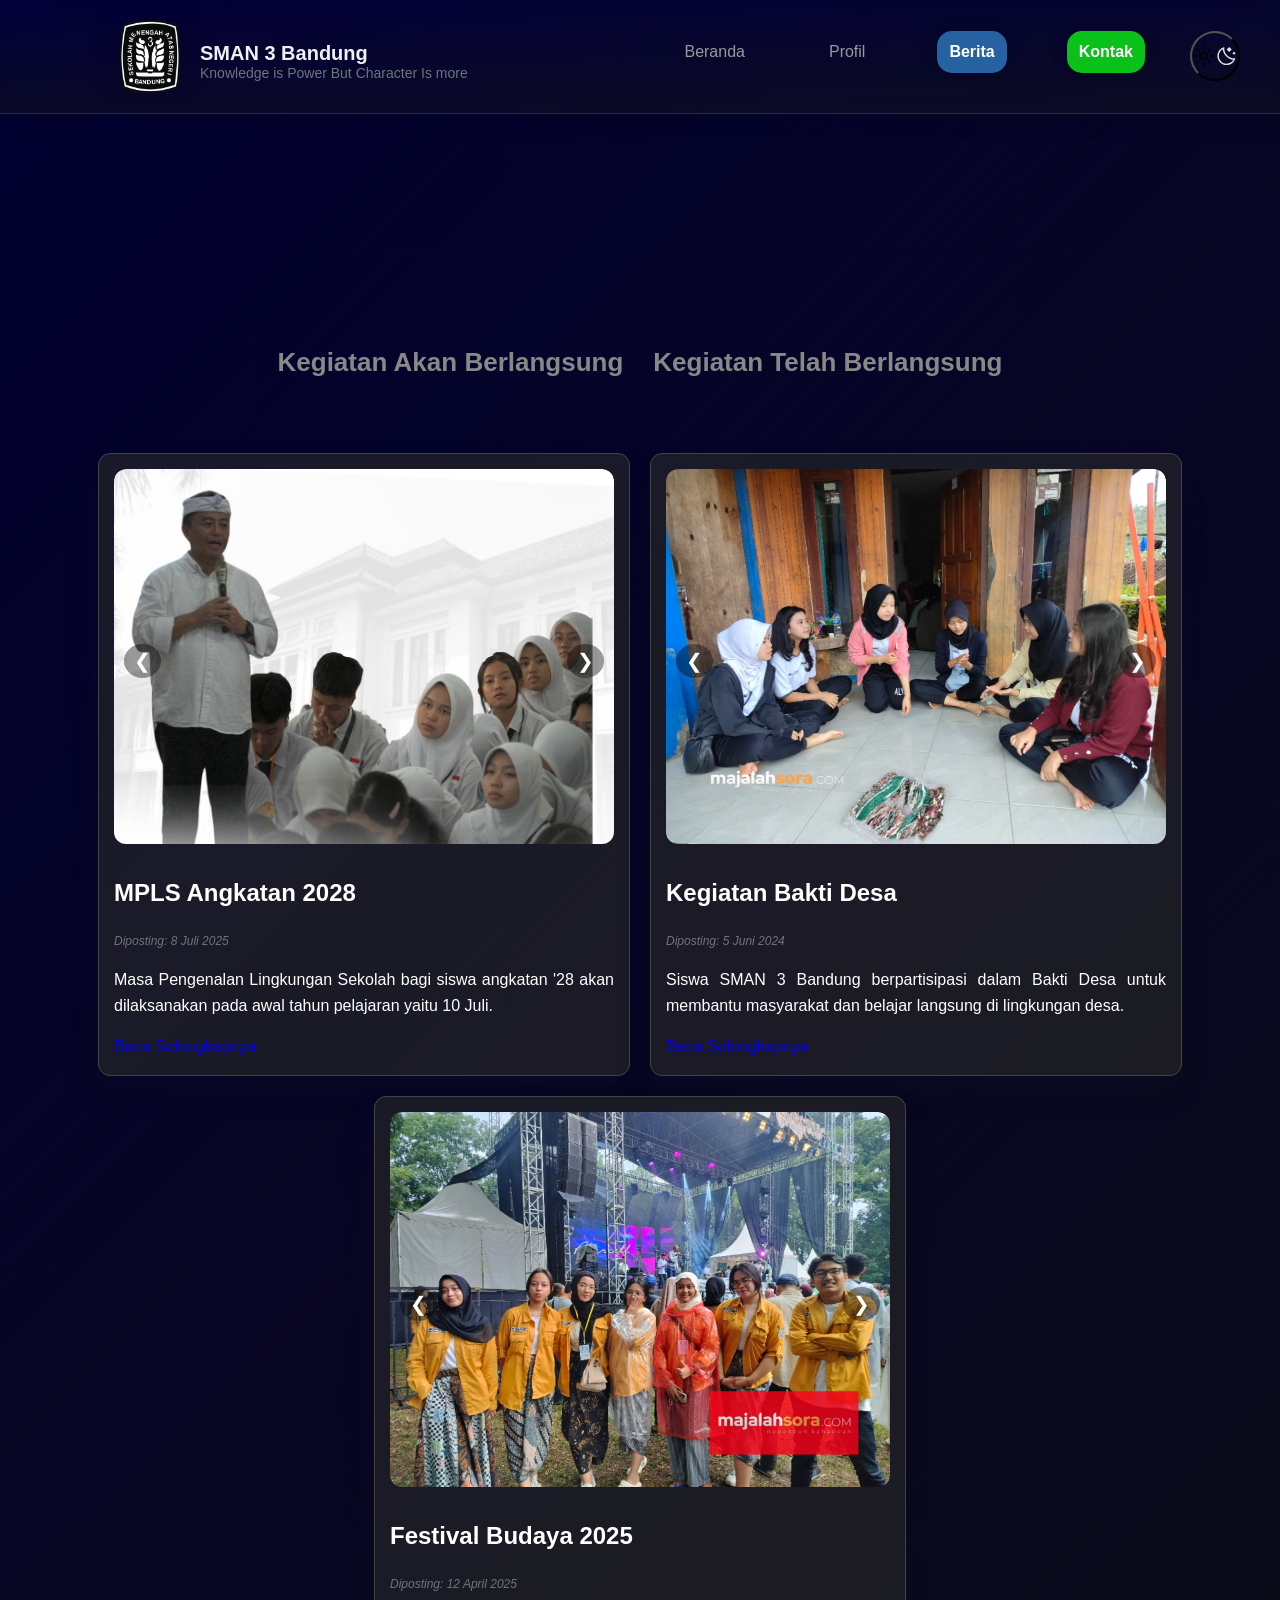
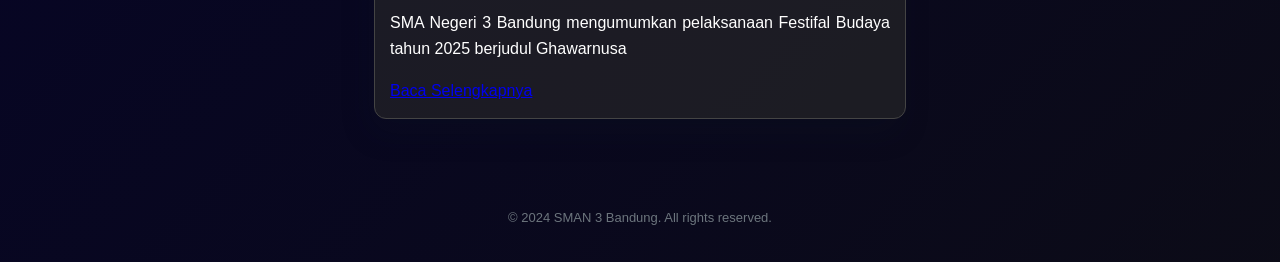
<file: berita.html>
<!DOCTYPE html>
<html lang="en">
<head>
    <meta charset="UTF-8">
    <meta name="viewport" content="width=device-width, initial-scale=1.0">
    <title>SMAN 3 Bandung - Berita</title>
    <link rel="stylesheet" href="style.css">
    <link rel="stylesheet" href="dark.css" id="theme-style">
    <link rel="icon" type="image/x-icon" href="pics/logo sman3.png">
</head>
<body>
    <!--Header-->
    <header class="header">
        <div class="brand">
       <a href="index.html"><img class="logo" src="pics/logo sman3.png" alt="logo sman3"></a>
        <div>
            <h1>SMAN 3 Bandung</h1>
       
        <p>Knowledge is Power But Character Is more</p>
        </div>
    </div>
  
    <!--Nav bar-->
    <nav>
        <ul>
            <li><a href="index.html">Beranda</a>
            </li>
            <li>
                <a href="#">Profil</a>
                <ul>
                    <li><a href="sejarah.html">Sejarah</a></li>
                    <li><a href="Visi-misi.html">Visi & Misi</a></li>
                    <li><a href="guru.html">Guru & Staff</a></li>
                    <li><a href="hymne-mars.html">Hymne & Mars</a></li>
                </ul>
            </li>
            <li>
            <a href="berita.html" class="aktip">Berita</a>
            </li>
            <li><a href="kontak.html" class="kontak">Kontak</a></li>
            <button onclick="toggleTheme()" class="tombol-mode">
                <svg xmlns="http://www.w3.org/2000/svg" height="24px" viewBox="0 -960 960 960" width="24px" fill="#000000"><path d="M480-360q50 0 85-35t35-85q0-50-35-85t-85-35q-50 0-85 35t-35 85q0 50 35 85t85 35Zm0 60q-74.92 0-127.46-52.54Q300-405.08 300-480q0-74.92 52.54-127.46Q405.08-660 480-660q74.92 0 127.46 52.54Q660-554.92 660-480q0 74.92-52.54 127.46Q554.92-300 480-300ZM200-450H50v-60h150v60Zm710 0H760v-60h150v60ZM450-760v-150h60v150h-60Zm0 710v-150h60v150h-60ZM262.92-656.92l-93.69-90.46 42.39-44.39 90.23 92.69-38.93 42.16Zm485.46 488.69-90.84-93.31 39.54-41.54 93.69 90.46-42.39 44.39Zm-91.46-528.85 90.46-93.69 44.39 42.39-92.69 90.23-42.16-38.93ZM168.23-211.62l93.31-90.84 40.77 39.54-90.08 94.07-44-42.77ZM480-480Z"/></svg>
                <svg xmlns="http://www.w3.org/2000/svg" height="24px" viewBox="0 -960 960 960" width="24px" fill="#e3e3e3"><path d="M594.23-648.08 488.46-753.85l105.77-105.76L700-753.85 594.23-648.08Zm200 120-65.77-65.77 65.77-65.76L860-593.85l-65.77 65.77ZM483-100q-79.77 0-149.61-30.27-69.85-30.27-121.85-82.27t-82.27-121.85Q99-404.23 99-484q0-131.38 80.12-234.04 80.11-102.65 207.19-134.65-11.08 96.31 19.84 186.77 30.93 90.46 99.62 159.15 68.69 68.69 159.15 99.62 90.46 30.92 186.77 19.84-31.38 127.08-134.35 207.19Q614.38-100 483-100Zm0-60q88 0 163-44t118-121q-86-8-163-43.69t-138-96.69q-61-61-97-137.81T323-766q-77 43-120.5 118.5T159-484q0 135 94.5 229.5T483-160Zm-20-305.38Z"/></svg>
            </button>
        </ul>
    </nav>
    </header>
    
    <main class="container" id="berita">
    <div class="judul-container">
        <h2 class="judul aktip2" id="judul-berlangsung">Kegiatan Akan Berlangsung</h2>
        <h2 class="judul" id="judul-telah">Kegiatan Telah Berlangsung</h2>
    </div>

    <!--Akan Berlangsung -->
    <div class="berita-section aktif" id="berita-akan">
    <div class="berita-baris">
        <div class="berita-box">
        <div class="slider">
            <div class="slides">
            <img src="pics/mpls.jpg" alt="MPLS 1">
            <img src="pics/mpls2.jpg" alt="MPLS 2">
            </div>
            <button class="prev">&#10094;</button>
            <button class="next">&#10095;</button>
        </div>
        <h2>MPLS Angkatan 2028</h2>
        <p class="diposting">Diposting: 8 Juli 2025</p>
        <p>Masa Pengenalan Lingkungan Sekolah bagi siswa angkatan '28 akan dilaksanakan pada awal tahun pelajaran yaitu 10 Juli.</p>
        <a href="https://www.instagram.com/p/DMF3Lz1huMz/?utm_source=ig_web_copy_link">Baca Selengkapnya</a>
        </div>
        
        <div class="berita-box">
            <div class="slider">
            <div class="slides">
            <img src="pics/Bakdes1.jpg" alt="Bakdes 1">
            <img src="pics/bakdes2.jpg" alt="Bakdes 2">
            <img src="pics/bakdes3.jpg" alt="Bakdes 3">
            </div>
            <button class="prev">&#10094;</button>
            <button class="next">&#10095;</button>
            </div>
            <h2>Kegiatan Bakti Desa</h2>
            <p class="diposting">Diposting: 5 Juni 2024</p>
            <p>Siswa SMAN 3 Bandung berpartisipasi dalam Bakti Desa untuk membantu masyarakat dan belajar langsung di lingkungan desa.</p>
            <a href="https://majalahsora.com/bakdes-sman-3-kota-bandung-berbagi-ratusan-siswa-rasakan-kehidupan-desa-sukaluyu-pangalengan/img-20240213-wa0026/">Baca Selengkapnya</a>
        </div>
        <div class="berita-box">
            <div class="slider">
                <div class="slides">
                    <img src="pics/madja1.jpg" alt="Fesbud 25 1">
                    <img src="pics/madja2.jpg" alt="Fesbud 25 2">
                </div>
                <button class="prev">&#10094;</button>
                <button class="next">&#10095;</button>
            </div>
            <h2>Festival Budaya 2025</h2>
            <p class="diposting">Diposting: 12 April 2025</p>
            <p>SMA Negeri 3 Bandung mengumumkan pelaksanaan Festifal Budaya tahun 2025 berjudul Ghawarnusa</p>
            <a href="https://www.instagram.com/festivalbudaya25/">Baca Selengkapnya</a>
        </div>
        </div>
    </div>

  <!-- Bagian Telah Berlangsung -->
  <div class="berita-section" id="berita-telah">
    <div class="berita-baris">
      <div class="berita-box">
        <div class="slider">
                <div class="slides">
                    <img src="pics/17an.jpg" alt="Fesbud 25 1">
                    <img src="pics/17an 2.png" alt="Fesbud 25 2">
                </div>
                <button class="prev">&#10094;</button>
                <button class="next">&#10095;</button>
            </div>
        <h2>Lomba 17-an HUT RI ke-79</h2>
        <p class="diposting">Diposting: 18 Agustus 2023</p>
        <p>SMAN 3 Bandung melaksanakan upacara memperingati Hari Kemerdekaan Republik Indonesia ke-79.</p>
        <a href="https://www.instagram.com/p/DNnyTqop_62/?utm_source=ig_web_copy_link&igsh=MzRlODBiNWFlZA==">Baca Selengkapnya</a>
      </div>
      <div class="berita-box">
        <div class="slider">
                <div class="slides">
                    <img src="pics/batik1.png" alt="Fesbud 25 1">
                    <img src="pics/batik2.png" alt="Fesbud 25 2">
                </div>
                <button class="prev">&#10094;</button>
                <button class="next">&#10095;</button>
            </div>
        <h2>Hari Batik Nasional 2025</h2>
        <p class="diposting">Diposting: 3 Oktober 2025</p>
        <p>SMAN 3 Bandung memperingati Hari Batik Nasional dengan mengenakan batik dan mengadakan berbagai kegiatan budaya di sekolah.</p>
        <a href="https://www.instagram.com/p/DPWJ9dpklGB/?utm_source=ig_web_copy_link&igsh=MzRlODBiNWFlZA==">Baca Selengkapnya</a>
      </div>
      <div class="berita-box">
        <div class="slider">
                <div class="slides">
                    <img src="pics/turbud1.jpg" alt="Fesbud 25 1">
                    <img src="pics/turbud2.jpeg" alt="Fesbud 25 2">
                </div>
                <button class="prev">&#10094;</button>
                <button class="next">&#10095;</button>
            </div>
        <h2>Tur Budaya 2024</h2>
        <p class="diposting">Diposting: 20 April 2024</p>
        <p>SMAN 3 mengadakan tur budaya menuju Bali untuk mengenal budaya lain sekaligus sebagai pelepasan dari tugas yang berat di SMAN 3 Bandung.</p>
        <a href="https://jabar.tribunnews.com/2024/05/14/dikelola-siswa-sman-3-bandung-gelar-tur-budaya-ke-bali-sewa-pengawalan-polisi-dan-naik-pesawat">Baca Selengkapnya</a>
      </div>
    </div>
  </div>
</main>
<footer>
        <p>&copy; 2024 SMAN 3 Bandung. All rights reserved.</p>
    </footer>
<script src="sekrip.js"></script> <!--JS DIBANTU GPT, SISANYA SENDIRI-->
</body>
</html>
</file>
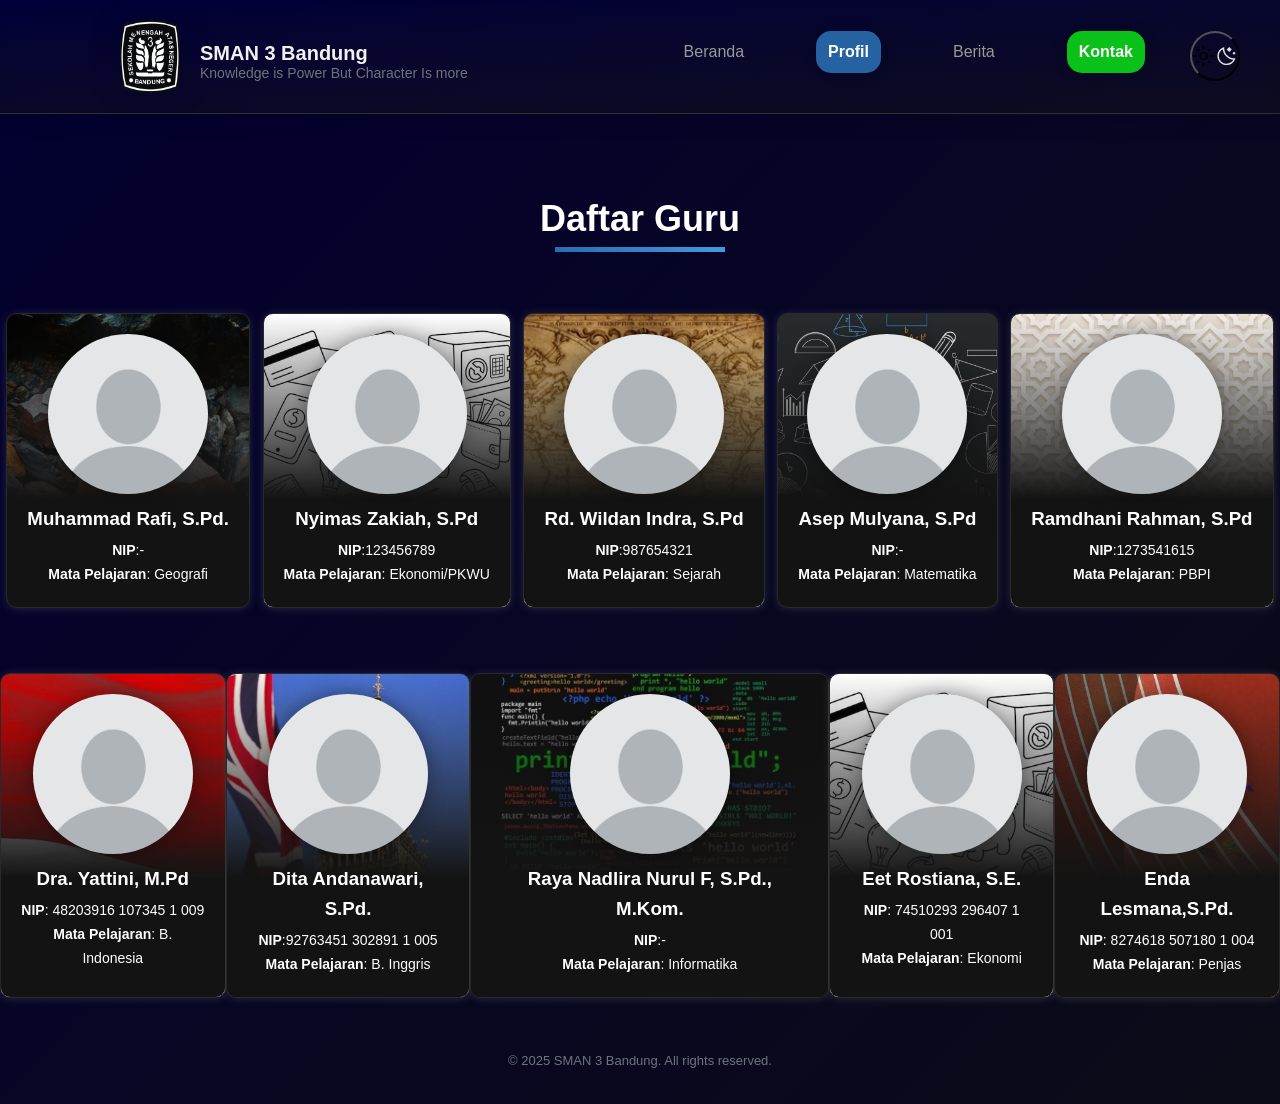
<file: guru.html>
<!DOCTYPE html>
<html lang="id-ID">
<head>
    <meta charset="UTF-8">
    <meta name="viewport" content="width=device-width, initial-scale=1.0">
    <title>SMAN 3 Bandung - Guru</title>
    <link rel="stylesheet" href="style.css">
    <link rel="stylesheet" href="dark.css" id="theme-style">
    <link rel="icon" type="image/x-icon" href="pics/logo sman3.png">
    <script src="sekrip.js" defer></script>
</head>
<body>
    <header class="header">
        <div class="brand">
       <a href="index.html"><img class="logo" src="pics/logo sman3.png" alt="logo sman3"></a>
        <div>
            <h1>SMAN 3 Bandung</h1>
       
        <p>Knowledge is Power But Character Is more</p>
        </div>
    </div>
  
    <!--Nav bar-->
    <nav>
        <ul>
            <li><a href="index.html">Beranda</a>
            </li>
            <li>
                <a href="#" class="aktip">Profil</a>
                <ul>
                    <li><a href="sejarah.html">Sejarah</a></li>
                    <li><a href="Visi-misi.html">Visi & Misi</a></li>
                    <li><a href="guru.html" class="aktip">Guru & Staff</a></li>
                    <li><a href="hymne-mars.html">Hymne & Mars</a></li>
                </ul>
            </li>
            <li>
            <a href="berita.html">Berita</a>
            </li>
            <li><a href="kontak.html" class="kontak">Kontak</a></li>
            <button onclick="toggleTheme()" class="tombol-mode">
                <svg xmlns="http://www.w3.org/2000/svg" height="24px" viewBox="0 -960 960 960" width="24px" fill="#000000"><path d="M480-360q50 0 85-35t35-85q0-50-35-85t-85-35q-50 0-85 35t-35 85q0 50 35 85t85 35Zm0 60q-74.92 0-127.46-52.54Q300-405.08 300-480q0-74.92 52.54-127.46Q405.08-660 480-660q74.92 0 127.46 52.54Q660-554.92 660-480q0 74.92-52.54 127.46Q554.92-300 480-300ZM200-450H50v-60h150v60Zm710 0H760v-60h150v60ZM450-760v-150h60v150h-60Zm0 710v-150h60v150h-60ZM262.92-656.92l-93.69-90.46 42.39-44.39 90.23 92.69-38.93 42.16Zm485.46 488.69-90.84-93.31 39.54-41.54 93.69 90.46-42.39 44.39Zm-91.46-528.85 90.46-93.69 44.39 42.39-92.69 90.23-42.16-38.93ZM168.23-211.62l93.31-90.84 40.77 39.54-90.08 94.07-44-42.77ZM480-480Z"/></svg>
                <svg xmlns="http://www.w3.org/2000/svg" height="24px" viewBox="0 -960 960 960" width="24px" fill="#e3e3e3"><path d="M594.23-648.08 488.46-753.85l105.77-105.76L700-753.85 594.23-648.08Zm200 120-65.77-65.77 65.77-65.76L860-593.85l-65.77 65.77ZM483-100q-79.77 0-149.61-30.27-69.85-30.27-121.85-82.27t-82.27-121.85Q99-404.23 99-484q0-131.38 80.12-234.04 80.11-102.65 207.19-134.65-11.08 96.31 19.84 186.77 30.93 90.46 99.62 159.15 68.69 68.69 159.15 99.62 90.46 30.92 186.77 19.84-31.38 127.08-134.35 207.19Q614.38-100 483-100Zm0-60q88 0 163-44t118-121q-86-8-163-43.69t-138-96.69q-61-61-97-137.81T323-766q-77 43-120.5 118.5T159-484q0 135 94.5 229.5T483-160Zm-20-305.38Z"/></svg>
            </button>
        </ul>
    </nav>
    </header>
    
    <main>
    <!--Section berita-->
     <h2 class="title-daftar">Daftar Guru</h2>
   <br>
    <section class="guru"> 
            <article class="artikel2 geo">
                <a href="https://www.instagram.com/rafimzk?utm_source=ig_web_button_share_sheet&igsh=ZDNlZDc0MzIxNw=="><img class="foto-guru" src="pics/pp default.jpg" alt="foto-guru"></a>
                <h3>Muhammad Rafi, S.Pd.</h3>
                <p><span>NIP</span>:-</p>
                <p><span>Mata Pelajaran</span>: Geografi</p>
            </article>
            <article class="artikel2 eko">
                <a href="#"><img class="foto-guru" src="pics/pp default.jpg" alt="foto-guru"></a>
                <h3>Nyimas Zakiah, S.Pd</h3>
                <p><span>NIP</span>:123456789</p>
                <p><span>Mata Pelajaran</span>: Ekonomi/PKWU </p>
            </article>
            <article class="artikel2 sejarah">
                <a href="#"><img class="foto-guru" src="pics/pp default.jpg" alt="foto-guru"></a>
                <h3>Rd. Wildan Indra, S.Pd</h3>
                <p><span>NIP</span>:987654321</p>
                <p><span>Mata Pelajaran</span>: Sejarah</p>
            </article>
            <article class="artikel2 matematika" >
                <a href="#"><img class="foto-guru" src="pics/pp default.jpg" alt="foto-guru"></a>
                <h3> Asep Mulyana, S.Pd</h3>
                <p><span>NIP</span>:-</p>
                <p><span>Mata Pelajaran</span>: Matematika</p>
            </article>
            <article class="artikel2 ag">
                <a href="#"><img class="foto-guru" src="pics/pp default.jpg" alt="foto-guru"></a>
                <h3>Ramdhani Rahman, S.Pd</h3>
                <p><span>NIP</span>:1273541615</p>
                <p><span>Mata Pelajaran</span>: PBPI</p>
            </article>

    </section>
    <br>
    <section class="guru">
        <article class="artikel2 indo">
            <a href="#"><img src="pics/pp default.jpg" alt="foto-guru"></a>
            <h3>Dra. Yattini, M.Pd</h3>
            <p><span>NIP</span>: 48203916 107345 1 009</p>
            <p><span>Mata Pelajaran</span>: B. Indonesia</p>
        </article>
        <article class="artikel2 IG">
            <a href="#"><img class="foto-guru" src="pics/pp default.jpg" alt="foto-guru"></a>
            <h3>Dita Andanawari, S.Pd.</h3>
            <p><span>NIP</span>:92763451 302891 1 005</p>
            <p><span>Mata Pelajaran</span>: B. Inggris</p>
        </article>
        <article class="artikel2 IF">
            <a href="#"><img class="foto-guru" src="pics/pp default.jpg" alt="foto-guru"></a>
            <h3>Raya Nadlira Nurul F, S.Pd., M.Kom.</h3>
            <p><span>NIP</span>:-</p>
            <p><span>Mata Pelajaran</span>: Informatika</p>
        </article>
        <article class="artikel2 eko">
            <a href="#"><img class="foto-guru" src="pics/pp default.jpg" alt="foto-guru"></a>
            <h3>Eet Rostiana, S.E.</h3>
            <p><span>NIP</span>: 74510293 296407 1 001</p>
            <p><span>Mata Pelajaran</span>: Ekonomi</p>
        </article>
        <article class="artikel2 pj">
            <a href="#"><img class="foto-guru" src="pics/pp default.jpg" alt="foto-guru"></a>
            <h3>Enda Lesmana,S.Pd.</h3>
            <p><span>NIP</span>: 8274618 507180 1 004</p>
            <p><span>Mata Pelajaran</span>: Penjas</p>
        </article>
    </section>
    </div>
    </main>
    <footer>
    <p>&copy; 2025 SMAN 3 Bandung. All rights reserved.</p>
</footer>
</body>
</html>
</file>
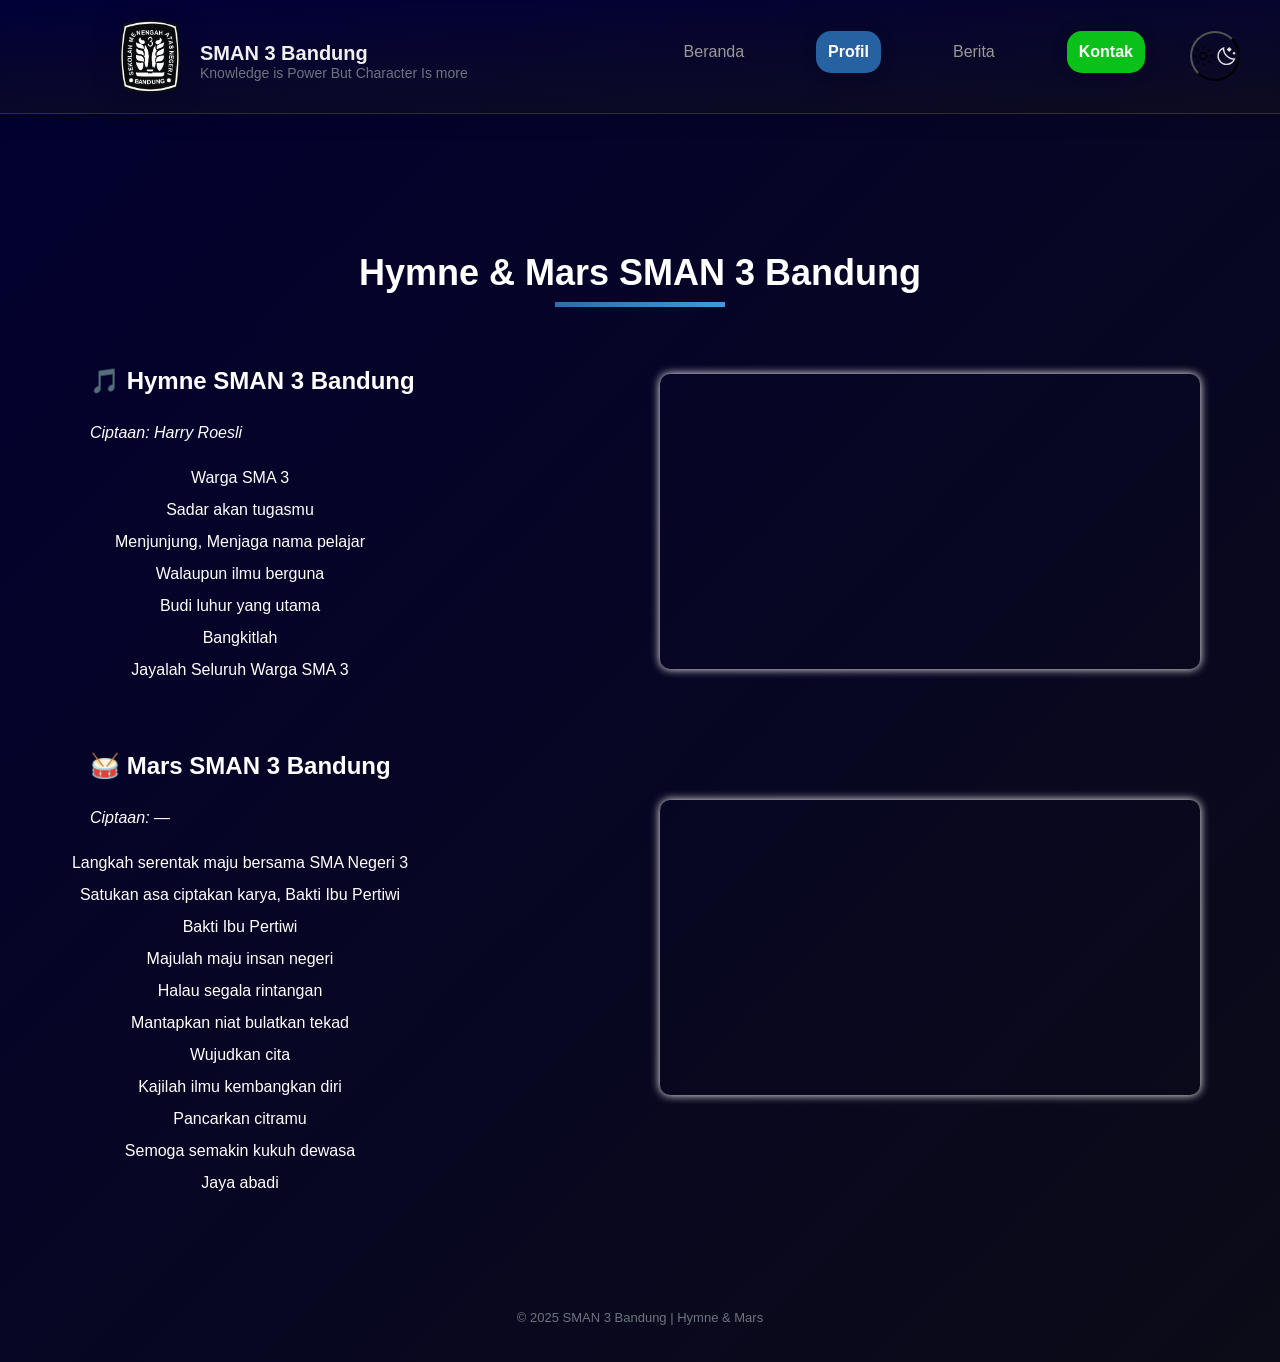
<file: hymne-mars.html>
<!DOCTYPE html>
<html lang="id">
<head>
  <meta charset="UTF-8">
  <meta name="viewport" content="width=device-width, initial-scale=1.0">
  <title>SMAN 3 Bandung - Hymne & Mars</title>
  <link rel="stylesheet" href="style.css">
  <link rel="stylesheet" href="dark.css" id="theme-style">
  <link rel="icon" type="image/x-icon" href="pics/logo sman3.png">
  <script src="sekrip.js" defer></script>
</head>
<body>
  <!-- Header -->
  <header class="header">
    <div class="brand">
      <a href="index.html"><img class="logo" src="pics/logo sman3.png" alt="logo sman3"></a>
      <div>
        <h1>SMAN 3 Bandung</h1>
        <p>Knowledge is Power But Character Is more</p>
      </div>
    </div>

    <!-- Navbar -->
    <nav>
      <ul>
        <li><a href="index.html">Beranda</a></li>
        <li>
          <a href="#" class="aktip">Profil</a>
          <ul>
            <li><a href="sejarah.html">Sejarah</a></li>
            <li><a href="Visi-misi.html">Visi & Misi</a></li>
            <li><a href="guru.html">Guru & Staff</a></li>
            <li><a href="hymne-mars.html" class="aktip">Hymne & Mars</a></li>
          </ul>
        </li>
        <li><a href="berita.html">Berita</a></li>

        <li><a href="kontak.html" class="kontak">Kontak</a></li>
            <button onclick="toggleTheme()" class="tombol-mode">
                <svg xmlns="http://www.w3.org/2000/svg" height="24px" viewBox="0 -960 960 960" width="24px" fill="#000000"><path d="M480-360q50 0 85-35t35-85q0-50-35-85t-85-35q-50 0-85 35t-35 85q0 50 35 85t85 35Zm0 60q-74.92 0-127.46-52.54Q300-405.08 300-480q0-74.92 52.54-127.46Q405.08-660 480-660q74.92 0 127.46 52.54Q660-554.92 660-480q0 74.92-52.54 127.46Q554.92-300 480-300ZM200-450H50v-60h150v60Zm710 0H760v-60h150v60ZM450-760v-150h60v150h-60Zm0 710v-150h60v150h-60ZM262.92-656.92l-93.69-90.46 42.39-44.39 90.23 92.69-38.93 42.16Zm485.46 488.69-90.84-93.31 39.54-41.54 93.69 90.46-42.39 44.39Zm-91.46-528.85 90.46-93.69 44.39 42.39-92.69 90.23-42.16-38.93ZM168.23-211.62l93.31-90.84 40.77 39.54-90.08 94.07-44-42.77ZM480-480Z"/></svg>
                <svg xmlns="http://www.w3.org/2000/svg" height="24px" viewBox="0 -960 960 960" width="24px" fill="#e3e3e3"><path d="M594.23-648.08 488.46-753.85l105.77-105.76L700-753.85 594.23-648.08Zm200 120-65.77-65.77 65.77-65.76L860-593.85l-65.77 65.77ZM483-100q-79.77 0-149.61-30.27-69.85-30.27-121.85-82.27t-82.27-121.85Q99-404.23 99-484q0-131.38 80.12-234.04 80.11-102.65 207.19-134.65-11.08 96.31 19.84 186.77 30.93 90.46 99.62 159.15 68.69 68.69 159.15 99.62 90.46 30.92 186.77 19.84-31.38 127.08-134.35 207.19Q614.38-100 483-100Zm0-60q88 0 163-44t118-121q-86-8-163-43.69t-138-96.69q-61-61-97-137.81T323-766q-77 43-120.5 118.5T159-484q0 135 94.5 229.5T483-160Zm-20-305.38Z"/></svg>
            </button>
        </ul>
    </nav>
  </header>

  <!-- Main Content -->
  <main class="container" id="hymne-mars">
    <h1 class="title-daftar">Hymne & Mars SMAN 3 Bandung</h1>
    
    <section class="lagu">
      <h2>🎵 Hymne SMAN 3 Bandung</h2>
      <p><em>Ciptaan: Harry Roesli</em></p>
      <div class="lirik">
        <p>
          Warga SMA 3<br>
          Sadar akan tugasmu<br>
          Menjunjung, Menjaga nama pelajar<br>
          Walaupun ilmu berguna<br>
          Budi luhur yang utama<br>
          Bangkitlah<br>
          Jayalah Seluruh Warga SMA 3<br>
        </p>
      </div>
      <iframe width="540" height="295" src="https://www.youtube.com/embed/bFMwBaqg7Uc?si=0vYwtF4btPW3AK45" title="YouTube video player" frameborder="0" allow="accelerometer; autoplay; clipboard-write; encrypted-media; gyroscope; picture-in-picture; web-share" referrerpolicy="strict-origin-when-cross-origin" allowfullscreen class="hymne-media"></iframe>
    </section>
    <br>
    <section>
      <h2>🥁 Mars SMAN 3 Bandung</h2>
      <p><em>Ciptaan: —</em></p>
      <div class="lirik">
        <p>
          Langkah serentak maju bersama SMA Negeri 3<br>
          Satukan asa ciptakan karya, Bakti Ibu Pertiwi<br>
          Bakti Ibu Pertiwi<br>
          Majulah maju insan negeri<br>
          Halau segala rintangan<br>
          Mantapkan niat bulatkan tekad<br>
          Wujudkan cita<br>
          Kajilah ilmu kembangkan diri<br>
          Pancarkan citramu<br>
          Semoga semakin kukuh dewasa<br>
          Jaya abadi<br>
        </p>
      </div>
      <iframe width="540" height="295" src="https://www.youtube.com/embed/9EQkMvZtyEY?si=j8zcHll7kbJl3rPa" title="YouTube video player" frameborder="0" allow="accelerometer; autoplay; clipboard-write; encrypted-media; gyroscope; picture-in-picture; web-share" referrerpolicy="strict-origin-when-cross-origin" allowfullscreen class="mars-media"></iframe>
    </section>
  </main>

  <footer>
    <p>&copy; 2025 SMAN 3 Bandung | Hymne & Mars</p>
  </footer>
</body>
</html>
</file>
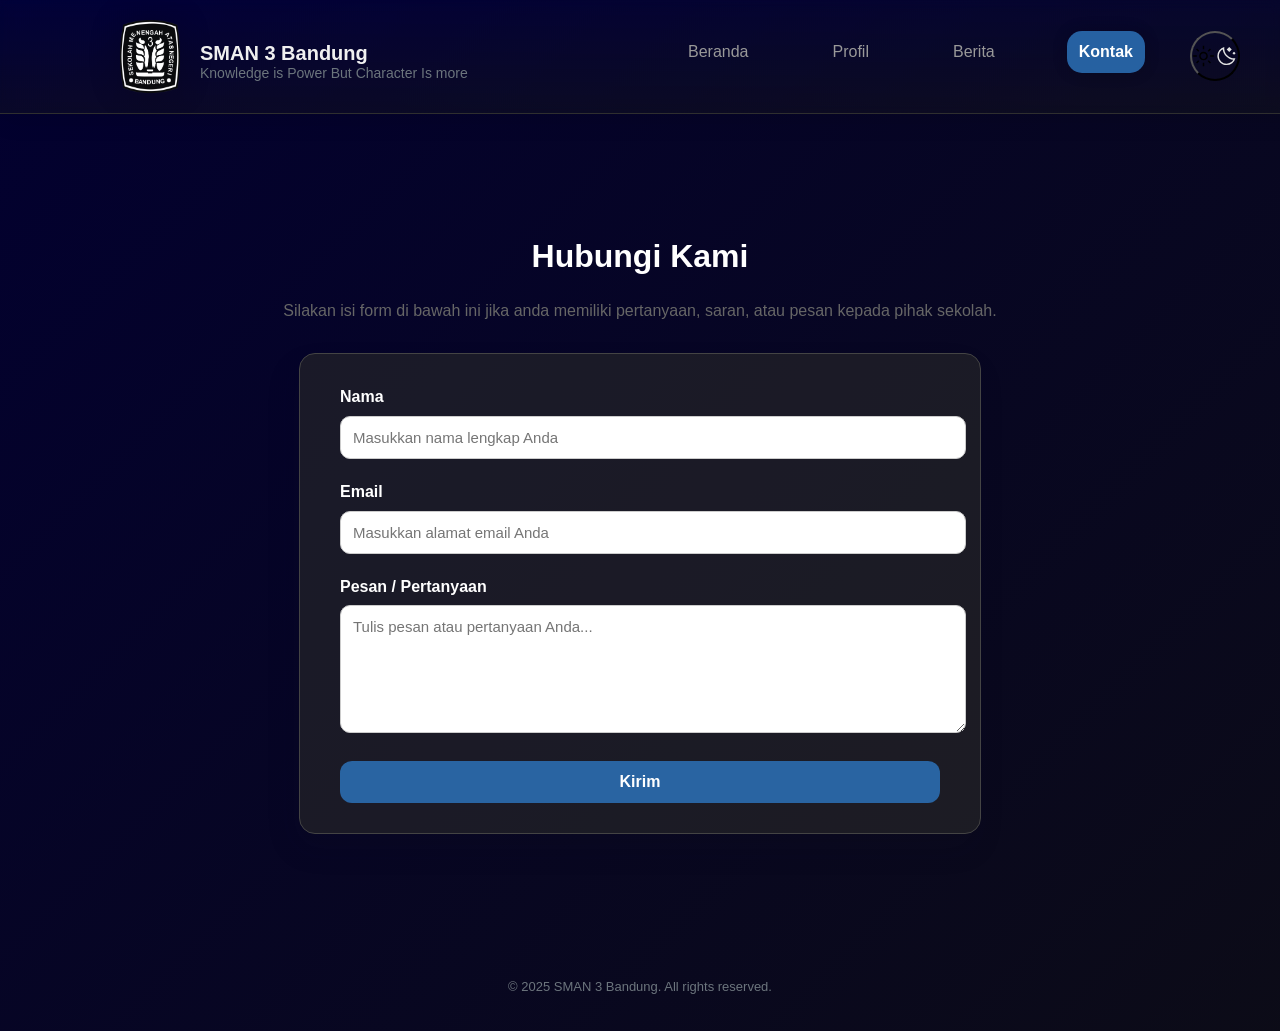
<file: kontak.html>
<!DOCTYPE html>
<html lang="id">
<head>
  <meta charset="UTF-8">
  <meta name="viewport" content="width=device-width, initial-scale=1.0">
  <title>SMAN 3 Bandung - Kontak</title>
  <link rel="stylesheet" href="style.css">
  <link rel="stylesheet" href="dark.css" id="theme-style">
  <link rel="icon" type="image/x-icon" href="pics/logo sman3.png">
  <script src="sekrip.js" defer></script>
</head>
<body>
  <!-- Header -->
  <header class="header">
        <div class="brand">
       <a href="index.html"><img class="logo" src="pics/logo sman3.png" alt="logo sman3"></a>
        <div>
            <h1>SMAN 3 Bandung</h1>
       
        <p>Knowledge is Power But Character Is more</p>
        </div>
    </div>
  
    <!--Nav bar-->
    <nav>
        <ul>
            <li><a href="index.html">Beranda</a>
            </li>
            <li>
                <a href="#">Profil</a>
                <ul>
                    <li><a href="sejarah.html">Sejarah</a></li>
                    <li><a href="Visi-misi.html">Visi & Misi</a></li>
                    <li><a href="guru.html">Guru & Staff</a></li>
                    <li><a href="hymne-mars.html">Hymne & Mars</a></li>
                </ul>
            </li>
            <li>
            <a href="berita.html">Berita</a>
            </li>
            <li><a href="kontak.html" class="kontak aktip">Kontak</a></li>
            <button onclick="toggleTheme()" class="tombol-mode">
                <svg xmlns="http://www.w3.org/2000/svg" height="24px" viewBox="0 -960 960 960" width="24px" fill="#000000"><path d="M480-360q50 0 85-35t35-85q0-50-35-85t-85-35q-50 0-85 35t-35 85q0 50 35 85t85 35Zm0 60q-74.92 0-127.46-52.54Q300-405.08 300-480q0-74.92 52.54-127.46Q405.08-660 480-660q74.92 0 127.46 52.54Q660-554.92 660-480q0 74.92-52.54 127.46Q554.92-300 480-300ZM200-450H50v-60h150v60Zm710 0H760v-60h150v60ZM450-760v-150h60v150h-60Zm0 710v-150h60v150h-60ZM262.92-656.92l-93.69-90.46 42.39-44.39 90.23 92.69-38.93 42.16Zm485.46 488.69-90.84-93.31 39.54-41.54 93.69 90.46-42.39 44.39Zm-91.46-528.85 90.46-93.69 44.39 42.39-92.69 90.23-42.16-38.93ZM168.23-211.62l93.31-90.84 40.77 39.54-90.08 94.07-44-42.77ZM480-480Z"/></svg>
                <svg xmlns="http://www.w3.org/2000/svg" height="24px" viewBox="0 -960 960 960" width="24px" fill="#e3e3e3"><path d="M594.23-648.08 488.46-753.85l105.77-105.76L700-753.85 594.23-648.08Zm200 120-65.77-65.77 65.77-65.76L860-593.85l-65.77 65.77ZM483-100q-79.77 0-149.61-30.27-69.85-30.27-121.85-82.27t-82.27-121.85Q99-404.23 99-484q0-131.38 80.12-234.04 80.11-102.65 207.19-134.65-11.08 96.31 19.84 186.77 30.93 90.46 99.62 159.15 68.69 68.69 159.15 99.62 90.46 30.92 186.77 19.84-31.38 127.08-134.35 207.19Q614.38-100 483-100Zm0-60q88 0 163-44t118-121q-86-8-163-43.69t-138-96.69q-61-61-97-137.81T323-766q-77 43-120.5 118.5T159-484q0 135 94.5 229.5T483-160Zm-20-305.38Z"/></svg>
        </ul>
    </nav>
    </header>
    
  <!-- Main -->
  <main class="container" id="kontak">
    <h2>Hubungi Kami</h2>
    <p class="yapping">Silakan isi form di bawah ini jika anda memiliki pertanyaan, saran, atau pesan kepada pihak sekolah.</p>

    <form class="contact-form">
      <label for="nama">Nama</label>
      <input type="text" id="nama" name="nama" placeholder="Masukkan nama lengkap Anda" required>

      <label for="email">Email</label>
      <input type="email" id="email" name="email" placeholder="Masukkan alamat email Anda" required>

      <label for="pesan">Pesan / Pertanyaan</label>
      <textarea id="pesan" name="pesan" rows="6" placeholder="Tulis pesan atau pertanyaan Anda..." required></textarea>

      <button type="submit" onclick="alert('Data telah dikonfirmasi!'); window.location.href='index.html';">Kirim</button>
    </form>
  </main>

<footer>
    <p>&copy; 2025 SMAN 3 Bandung. All rights reserved.</p>
</footer>
  
</body>
</html>
</file>
<file: style.css>
@font-face {
    font-family: 'Hoyo';
    src: url(font/zhcn.ttf);
}
@font-face {
    font-family: 'dmserif';
    src: url(font/DMSerifText-Regular.ttf);
}
:root {
    --bg-light: #fcfcfc;
    --bg-box: #f4f4f4;
    --header-dark: #29292999;
    --abu: #6c757d;
    --terang: #f4f4f4;
    --gelap: #343a40;
}
.dark-mode {
    --default: #1b1b1b;
    --bg-light: #1b1b1b;
    --bg-box: #32323299;
    --header-dark: #29292999;
    --abu: #e3e3e3;
    --terang: #f4f4f4;
    --gelap: #343a40;
}
@keyframes drop {
    0% {
        opacity: 0;
        transform: translateY(-20px);
    }
    50% {
        opacity: 0;
        transform: translateY(-20px);
    }
    100%{
        opacity: 1;
        transform: translateY(0px);
    }
    
}
@keyframes appear1 {
    from{
        opacity: 0;
        transform: scale(0.95);
    }
    to{
        opacity: 1;
    }
}
body {
    
    padding: 0;
    font-family: Arial, Helvetica, sans-serif;
    background: var(--bg-light);
    line-height: 1.6;
    margin: 0;
    padding-top: 130px;
    transition: background-color 0.5s ease, color 0.5s ease;
}
.sambutan h2::after{
    content: "";
    display: block;
    width: 265px;
    height: 5px;
    position: absolute;
    background: linear-gradient(to right, #2d6db1, rgba(66, 204, 225, 0.67), rgba(108, 172, 239, 0.03));
    margin: 0 auto 10px;
    left: 2.1em;
}
.tombol-mode{
    height: 50px;
    width: 50px;
    border-radius: 50%;
    padding: 0;
    background-color: var(--default);
    display: flex;
    justify-content: center;
    align-items: center;
}
@keyframes teks {
    from {
        opacity: 0;
        transform: translateY(40px);
        color: inherit;
    }
    50% {
        opacity: 1;
        transform: translateY(0);
        color: inherit;
    }
    to {
        opacity: 1;
        transform: translateY(0);
        color: #ffd600;
    }
}
.banner {
    background: url("pics/sman3.jpg") no-repeat center/cover;
    height: 400px;
    margin-bottom: 20px;
    margin-top: -16px;
    box-shadow: 0 0 10px rgba(0,0,0,0.3);
    border-radius: 10px;
}
.banner p {
    font-family: 'dmserif';
    font-size: 36px;
    text-align: center;
    padding-top: 150px;
    font-weight: bold;
    animation: teks 3s ease-in-out ;
    text-shadow: #000 2px 2px 6px;
    margin: 0 100px;
    border-radius: 10px;
    color: yellow;
}
.banner p:hover {
    cursor: pointer;
    color: #aa8e06;
}
header {
    backdrop-filter: blur(6px); 
    background: linear-gradient(to bottom, rgba(255, 255, 255, 0.5) 1%, rgba(111, 111, 111, 0.1) );
    color: rgb(0, 0, 0);
    padding: 20px;
    max-height: 80px;
    display: flex;
    align-items: center;
    border-bottom: rgba(190, 190, 190, 0.5) 1px solid;
    box-shadow: 0 5px 26px rgba(0, 0, 0, 0.08);
    position: fixed;
    top: 0;
    left: 0;
    width: 100%;
    z-index: 1000;
    animation: drop 1s ease-out;
}
.brand {
    display: flex;
    align-items: center;
    justify-content: center;
    line-height: 0.42;
}
.brand div p {
    margin: 0;
    padding: 0;
    font-size: 14px;
    color: var(--abu);
}

header .logo {
    width: 60px;
    height: auto;
    margin: 0;
    margin-right: 20px;
    margin-left: 100px;
    -webkit-filter: drop-shadow(0 0 15px rgba(0, 0, 0, 0.1)); 
    filter: drop-shadow(0 0 15px rgba(0, 0, 0, 0.2));
}

header h1 {
    font-size: 20px;
    text-align: left;
}

nav {
    background: rgba(255, 255, 255, 0);
   margin-left: auto;
   margin-right: 50px;
   gap: 50px;
   animation: appear1 1.5s ease-in;
}
nav ul {
    list-style: none;
    margin: 0;
    padding: 10px;
    display: flex;
    justify-content: center; 
    gap: 30px;
}

nav ul li {
    position: relative;
    margin: 0 15px;
    border-radius: 15px; 
    
}

nav ul li a {
    padding: 8px 12px;
    color: #999999;
    text-decoration: none;
    border-radius: 12px;
    display: block;
    transition: 0.3s
}
nav ul li a:hover {
    background: rgba(43, 108, 176, 0.9);
    border-radius: 15px;   
    box-shadow: 0 0 15px rgba(0, 0, 0, 0.2); 
    color: white;
    
}
nav ul li ul {
    display: none;
    position: absolute;
    background: rgba(43, 108, 176, 0.76);
    backdrop-filter: blur(16px);
    left: 0;
    top: 35px;
    padding: 0;
    margin: 0;
    border-radius: 10px;
}
nav ul li ul li  {
    margin: 0;
    width: 150px;
}
nav ul li ul li a {
    padding: 10px;
    font-weight: normal;
    color: #e3e3e3;
}
nav ul li:hover ul {
    display: block;
    box-shadow: 0 0 15px rgba(0, 0, 0, 0.2); 
}
nav ul li a.aktip {
    background: rgba(43, 108, 176, 0.9);
    color: #fff;
    border-radius: 15px;
    box-shadow: 0 0 15px rgba(0, 0, 0, 0.2);
    font-weight: bold;
}

.berita {
    padding: 70px;
    display: flex;
    justify-content: space-around;
    animation: appear linear;
    animation-timeline: view();
    animation-range: entry 0% cover 20%;
}
.berita .berita-siswa h2::after{
    content: "";
    display: block;
    width: 170px;
    height: 5px;
    position: absolute;
    background: linear-gradient(to right, #2d6db1, rgba(66, 204, 225, 0.67), rgba(108, 172, 239, 0.03));
    margin: 0 auto 10px;
    left: 3.7em;
   
}.berita .berita-siswa2 h2::after{
    content: "";
    display: block;
    width: 170px;
    height: 5px;
    position: absolute;
    background: linear-gradient(to right, #2d6db1, rgba(66, 204, 225, 0.67), rgba(108, 172, 239, 0.03));
    margin: 0 auto 10px;
    left: 23.77em;
   
}
.news-heading {
    font-family: 'Hoyo';
    color: goldenrod;
    text-shadow: rgb(164, 140, 6) 0 0 20px;
    text-align: center;
    font-size: 36px;
    margin-bottom: 20px;
    animation: appear linear;
    animation-timeline: view();
    animation-range: entry 0% cover 20%;
}
.news-heading::after{
    content: "";
    display: block;
    width: 250px;
    height: 2px;
    position: absolute;
    background: linear-gradient(to right, rgb(139, 105, 21), gold, rgb(139, 105, 21));
    margin: 0 auto 10px;
    left: 11.78em;
}
.title-berita {
    text-align: left;
    font-size: 24px;
    margin-bottom: 10px;
    display: flex;
    animation: appear linear;
    animation-timeline: view();
    animation-range: entry 0% cover 20%;
}
.berita-news {
    background: rgba(255, 255, 255, 0.1);
    padding: 20px;
    margin: 20px auto;
    max-width: 800px;
    box-shadow: 0 0 10px rgba(0,0,0,0.13);
    border-radius: 10px;
    border: solid 1px #adadad;
    position: relative;
    display: flex;          
    align-items: flex-start; 
    gap: 20px;  
    animation: appear linear;
    animation-timeline: view();
    animation-range: entry 0% cover 20%;            
}

.gambar-berita {
    width: 40%;   
    border-radius: 20px;
}
.artikel {
    padding: 20px;
    background: rgb(255, 255, 255, 0.09);
    margin: 20px auto;
    width: 400px;
    box-shadow: 0 0 20px rgba(0,0,0,0.2);
    border-radius: 10px;
    border: solid 1px rgb(187, 187, 187);
    animation: appear linear;
    animation-timeline: view();
    animation-range: entry 0% cover 20%;
}
.kontak{
    background: rgba(12, 214, 25, 0.9);
    color: white;
    font-weight: bold;
    border-radius: 15px;
    box-shadow: 0 0 15px rgba(0, 0, 0, 0.2);
    padding: 8px 12px;
}
.container{
    max-width:1100px;
    margin:36px auto;
    padding:24px;
}
.about{
    padding:48px 0;
    display:grid;
    grid-template-columns:1fr 420px;
    gap:28px;
    align-items:center;
    animation: appear linear;
    animation-timeline: view();
    animation-range: entry 0% cover 20%;
}
.welkom{
    background: white;
    border: solid 1px #e6eef8;
    padding: 20px;
    border-radius: 12px;
    max-width: 690px;
    min-width: 680px;
    box-shadow: -5px 15px 30px rgba(16,24,40, 0.1);
    /*animasi dari YT*/
    animation: appear linear;
    animation-timeline: view();
    animation-range: entry 0% cover 20%;
}
.kepsek{
    line-height: 1;
}
.kepsek-img{
    height: 160px;
    border-radius: 15px;
    margin: 0 auto 10px;
    box-shadow: 0 0 20px rgba(0,0,0,0.4);
    transition: transform 0.2s;
}
.kepsek-img:hover {
    transform: scale(1.15);
}
.pembukaan2{
    display: flex;
    text-align: justify;
    gap: 20px;
    align-items: center;
}
.sumber-kepsek{
    font-size: 10px;
    color: var(--abu);
    margin-top: 10px;
}
.sumber-kepsek a{
    color: var(--abu);
    text-decoration: none;
}
.container .about .welkom h1{
    margin:0 0 8px;
    font-size:28px;
}
.container .about .welkom .welkam_teks {
    margin:0;
    color:var(--abu);
    text-align: justify;
    font-size: 16px;
    line-height: 1.5;
    animation: appear linear;
    animation-timeline: view();
    animation-range: entry 0% cover 20%;
}
.sambutan{
    border: solid 1px #e1e1e1;
    background: white;
    padding: 30px;
    border-radius: 16px;
    box-shadow: -5px 15px 30px rgba(16,24,40, 0.1);
    
}
.sambutanteks{
   display: block;
}
aside{
    display:flex;
    flex-direction: column;
    gap:12px;
    align-items: center;
    animation: appear linear;
    animation-timeline: view();
    animation-range: entry 0% cover 20%;
}
aside h2{
    font-size: 20px;
}
.info{
    border: solid 1px #e0e0e0;
    padding:15px;
    border-radius: 12px;
    box-shadow: -5px 15px 30px rgba(16,24,40, 0.1);
    text-align: justify;
    max-width: 340px;
    min-width: 340px;
    background: rgb(255, 255, 255);
}
aside ul{
    padding-left: 20px;
    font-size: 15px;
    color: var(--abu);
    line-height: 1.5;
}
.sosmed{
    border: solid 1px #e0e0e0;
    padding:15px;
    border-radius: 12px;
    box-shadow: -5px 15px 30px rgba(16,24,40, 0.1);
    text-align: justify;
    max-width: 340px;
    min-width: 340px;
    background: var(--bg-box);
    animation: appear linear;
    animation-timeline: view();
    animation-range: entry 0% cover 20%;
}
.sosmed ul{
    padding-left: 4px;
    line-height: 1.5;
    list-style: none;
}
.sosmed img {
    vertical-align: middle;
    margin-right: 10px;
    width: 40px;
}
.sosmed a{
    text-decoration: none;
    color: #000000;
    font-size: 15px;
    font-weight: bold;
    line-height: 1.5;
}
.sosmed button{
    border: none;
    border-radius: 15px;
    padding : 8px 12px;
    background: none;
    cursor: pointer;
    transition: 0.3s;
    width: 100%;
}
.sosmed ul li button:hover{
    color: #2b6cb0;
    background: rgb(96, 96, 249);
}   
/* Media Video Section */
#media-title{
    color: rgb(255, 255, 255);
    font-family: 'dmserif';
    font-size: 2em;
    letter-spacing: 0.1em;
    text-shadow: 0 0 14px rgba(255, 255, 255, 0.2);
    animation: appear linear;
    animation-timeline: view();
    animation-range: entry 0% cover 20%;
}
#media-title::after{
    content: "";
    display: block;
    width: 500px;
    height: 3px;
    position: absolute;
    background: linear-gradient(to right, rgb(42, 27, 212),  rgb(47, 117, 230), rgba(255, 217, 0, 0.047));
    margin: 0 auto 10px;
    left: 0em;
}
.media{
    
    flex-direction: row;
    gap: 12px;
    transition: 0.3s;
    animation: appear linear;
    animation-timeline: view();
    animation-range: entry 0% cover 20%;
}
.video-item :hover{
    transform: scale(1.04);
}

.media .video-list{
    border: solid 1px #e0e0e0;
    padding:15px;
    width: 100%;
    border-radius: 12px;
    box-shadow: -5px 15px 30px rgba(16,24,40, 0.1);
    background: rgba(255, 255, 255, 0.1);
    display: flex;
    overflow-x: auto; 
    
    justify-content: space-around;
    transition: 0.3s;
    
}
@keyframes spin{
    from {translate: 0;}
    to {translate: -100%;}
}
.media .video-list iframe{
    border-radius: 12px;
    box-shadow: -5px 15px 30px rgba(16,24,40, 0.1);
}
.media .video-item{
    display: flex;
    flex-direction: column;
    align-items: center;
    flex: 0 0 5em; 
    padding: 15px;
    transition: 0.3s;
}
.media .video-item img{
    object-fit: cover;
    border-radius: 12px;
    box-shadow: -5px 15px 30px rgba(16,24,40, 0.1);
    transition: 0.3s;
}
.media .video-item iframe{
    transition: 0.3s;
}
.media .video-item p{
    font-size: 14px;
    color: var(--abu);
    text-align: center;
}
footer{padding:20px 0;
    color:var(--abu);
    font-size:13px;
    text-align:center
}

/* Halaman Berita */
#berita {
  margin-top: 150px;
    padding: 20px;
}
.judul-container {
  display: flex;
  justify-content: center;
  gap: 30px;
  margin: 20px 0 40px;
}

.judul {
  cursor: pointer;
  font-size: 26px;
  color: #888;
  transition: all 0.3s ease;
  padding-bottom: 5px;
  border-bottom: 3px solid transparent;
}

.judul:hover {
  color: #007bff;
  transform: scale(1.05);
}

.judul.aktip {
  color: #007bff;
  border-bottom: 3px solid #007bff;
  font-weight: bold;
}
.berita-section {
  display: none;
  opacity: 0;
  transform: translateY(20px);
  transition: all 0.4s ease;
}
.berita-section.aktif {
  display: block;
  opacity: 1;
  transform: translateY(0);
  
}
.berita-baris {
  display: flex;
  flex-wrap: wrap;
  justify-content: center;
  gap: 20px;
}
.berita-box {
  background: white;
  border: 1px solid #e6eef8;
  padding: 15px;
  border-radius: 12px;
  width: 500px;
  box-shadow: -5px 15px 30px rgba(16,24,40, 0.15);
  text-align: justify;
  transition: transform 0.3s ease;
  animation: appear linear;
    animation-timeline: view();
    animation-range: entry 0% cover 20%;
}
.berita-box:hover {
  transform: translateY(-5px);
}

.berita-box img {
  width: 100%;
  border-radius: 12px;
  margin-bottom: 10px;
}
.judul-post {
    line-height: 0.2;
}
.diposting {
    font-size: 12px;
    color: var(--abu);
    margin-bottom: 8px;
    font-style: italic;
}
@keyframes appear {
  from { opacity: 0; scale: 0.5; }
  to { opacity: 1; scale: 1; }
}
/*SLIDER DARI PROJEK PERCOBAAN->DARI GPT*/
.slider {
  position: relative;
  width: 100%;
  overflow: hidden;
  border-radius: 12px;
}

.slides {
  display: flex;
  transition: transform 0.5s ease;
}

.slides img {
  width: 100%;
  flex-shrink: 0;
  border-radius: 12px;
}

.slider button {
  position: absolute;
  top: 50%;
  transform: translateY(-50%);
  background: rgba(0,0,0,0.4);
  border: none;
  color: white;
  font-size: 20px;
  padding: 5px 10px;
  border-radius: 50%;
  cursor: pointer;
  transition: background 0.3s;
}

.slider button:hover {
  background: rgba(0,0,0,0.7);
}

.slider .prev { left: 10px; }
.slider .next { right: 10px; }



/* Hal Guru & Staff */
.header2 {
    background: rgb(45, 45, 45);
    color: white;
    padding: 20px;
    min-height: 140px;
    display: flex;
    align-items: center;
}

.header2 .logo {
    width: 100px;
    height: auto;
    display: block;
    margin: 0;
    margin-right: 20px; 
}

.header2 h1 {
    font-size: 28px;
    text-align: left;
    margin: 0;
    flex: 1;
}


.title-daftar{
    text-align: center;
    font-size: 36px;
    margin-bottom: 20px;
    padding-top: 30px;
}
.title-daftar::after{
    content: "";
    display: block;
    width: 170px;
    height: 5px;
    position: absolute;
    background: linear-gradient(to right, #2b6cb0, #4299e1);
    margin: 0 auto 10px;
    left: 15em;
    right: 15em;
}
.guru{
    display: flex;
    justify-content: space-between;
    margin-top: 0px;
}

.guru-staff h2 {
    text-align: center;
    font-size: 36px;
    margin-bottom: 20px;
}
.artikel2 {
    position: relative;
    padding: 20px;
    margin: 20px auto;
    box-shadow: 0 0 10px rgba(0,0,0,0.13);
    border-radius: 10px;
    border: solid 1px #b3b3b3;
    text-align: center;
    overflow: hidden;
    color: #000; 
    animation: appear linear;
    animation-timeline: view();
    animation-range: entry 0% cover 20%;
}
/* Overlay*/
.artikel2::after {
    content: "";
    position: absolute;
    inset: 0;
    background: linear-gradient(to top, rgba(255,255,255,1) 37%, rgba(255,255,255,0) 100%);
    z-index: 1;
}
/* Bg guru */
.geo 
{ background: url("pics/Geo.jpeg") center/cover no-repeat; }
.eko 
{ background: url("pics/eko.jpg") center/cover no-repeat; }
.sejarah
{ background: url("pics/Sejarah.webp") center/cover no-repeat; }
.matematika
{ background: url("pics/mtk.jpg") center/cover no-repeat; }
.ag
{ background: url("pics/ag.jpg") center/cover no-repeat; }
.IG
{ background: url("pics/IG2.jpg") center/cover no-repeat; }
.IF
{ background: url("pics/IF.jpg") center/cover no-repeat; }
.eko
{ background: url("pics/eko.jpg") center/cover no-repeat; }
.pj
{ background: url("pics/penjas.jpg") center/cover no-repeat; }
.indo
{ background: url("pics/indo.jpg") center/cover no-repeat; }
/*fix posisi teks*/
.artikel2 * {
    position: relative;
    z-index: 2;
}

.artikel2 img {
    width: 160px;
    height: 160px;
    border-radius: 50%;
    display: block;
    margin: 0 auto 10px;
    box-shadow: 0 0 20px rgba(0,0,0,0.4);
    transition: transform 0.2s;
}
.artikel2 img:hover {
    transform: scale(1.15);
}
.artikel2 h3  {
    text-align: center;
    margin: 10px 0 5px;
}
.artikel2 p {
    text-align: center;
    margin: 0;
    font-size: 14px;
    line-height: 1.7;
}
.artikel2 span {
    font-weight: bold;
}

/* Halaman kontak */
#kontak {
  margin-top: 50px;
  text-align: center;
}

#kontak h2 {
  font-size: 32px;
  margin-bottom: 10px;
}

#kontak .yapping {
  color: #666;
  margin-bottom: 30px;
  font-size: 16px;
}

.contact-form {
  background: #fff;
  border: 1px solid #e6eef8;
  padding: 30px 40px;
  border-radius: 16px;
  max-width: 600px;
  margin: 0 auto 50px;
  box-shadow: -5px 15px 30px rgba(16,24,40, 0.1);
  text-align: left;
}

.contact-form label {
  display: block;
  margin-bottom: 6px;
  color: #000000;
  font-weight: bold;
}

.contact-form input, .contact-form textarea {
  width: 100%;
  padding: 12px;
  border: 1px solid #ccc;
  border-radius: 10px;
  margin-bottom: 20px;
  font-family: inherit;
  font-size: 15px;
  transition: border 0.3s, box-shadow 0.3s;
}

.contact-form input:focus, .contact-form textarea:focus {
  border-color: #2b6cb0;
  box-shadow: 0 0 8px rgba(43, 108, 176, 0.2);
  outline: none;
}

.contact-form button {
  display: block;
  width: 100%;
  padding: 12px;
  background: rgba(43, 108, 176, 0.9);
  color: white;
  font-size: 16px;
  font-weight: bold;
  border: none;
  border-radius: 12px;
  cursor: pointer; 
  transition:  0.3s, transform 0.2s;
}

.contact-form button:hover {
  background: rgba(43, 108, 176, 1);
  transform: translateY(-2px);
}
/* Visi-Misi*/
.title {
  text-align: center;
  font-size: 36px;
  margin-bottom: 10px;
}

.visi .title::after{
    content: "";
    display: block;
    width: 170px;
    height: 5px;
    position: absolute;
    background: linear-gradient(to right, #2b6cb0, #4299e1);
    margin: 0 auto 10px;
    left: 15.1em;
    right: 15em;
}
.visi-misi {
  margin-top: 70px;
  padding: 0 20px 50px;
  max-width: 800px;
  margin-left: auto;
  margin-right: auto;
}
.box-visimisi {
  background: var(--bg-light);
  color: #000000;  
  box-shadow: 0 0 16px rgba(0, 0, 0, 0.2); 
  border-radius: 12px;
  padding: 20px;
  margin: 20px auto;
  max-width: 600px;
  animation: appear linear;
    animation-timeline: view();
    animation-range: entry 0% cover 20%; 
    animation: fadeIn 1s ease-in-out
}
.misi-kebijakan-container {
    display: flex;
    gap: 50px;
    justify-content: space-between;
}
@keyframes fadeIn {
    from {
        opacity: 0;
        transform: translateY(20px);
    }
    to {
        opacity: 1;
        transform: translateY(0);
    }
}
@media (max-width: 768px) {
    .misi-kebijakan-container {
        flex-direction: column;
        gap: 20px;
    }
}
/* Sejarah */
:root {
  --hist-bg: #f6f1e6;    /* parchment */
  --hist-card: #fff8ef;
  --hist-accent: #7b3f3f; /* maroon */
  --hist-gold: #c9a34a;
  --hist-muted: #8b7d6b;
  --text-dark: #2b2b2b;
  --radius: 12px;
}
.hal-sejarah .sejarah-container {
  padding: 40px 20px;
  max-width: 1100px;
  margin-top: 50px;
}

/* Hero */
.sejarah-hero {
  display: grid;
  grid-template-columns: 1fr 320px;
  gap: 20px;
  padding: 24px;
  align-items: center;
  border: solid 1px rgb(199, 199, 199);
  border-radius: 15px;
  box-shadow: 0 8px 30px rgba(0,0,0,0.2);
}
.sejarah-hero .hero-inner h1 {
  margin: 0 0 8px;
  color: black;
  font-size: 2.4em;
  font-family: 'mdserif';
}
.sejarah-hero .hero-inner p {
  margin: 0;
  font-size: 15px;
}
.sejarah-hero .hero-img {
  width: 100%;
  height: auto;
  border-radius: 10px;
  box-shadow: 0 6px 18px rgba(0,0,0,0.08);
}

/* Timeline */
.timeline {
  margin-top: 70px;
  
}
.timeline h2 { 
    margin-bottom:15px; 
    animation: appear linear;
    animation-timeline: view();
    animation-range: entry 0% cover 20%;
}
.timeline ol {
  padding-left: 0;
}
.timeline li {
  display: flex;
  gap: 18px;
  align-items: flex-start;
  margin-bottom: 20px;
  box-shadow: 0 0 13px rgba(0, 0, 0, 0.15);
  padding: 14px;
  border-radius: 10px;
  border-left: 6px solid goldenrod;
  animation: appear linear;
    animation-timeline: view();
    animation-range: entry 0% cover 20%;
}
.timeline li time {
  font-weight: bold;
  color: black;
  min-width: 95px;
  padding: 7px;
}
.timeline .event h3 {
  line-height: 0.1;
  font-size: 18px;
}
.timeline .event p { 
    margin: 0; 
    font-size: 14px; 
}
/*Hymne&Mars*/
.lagu{
   margin-top: 60px; 
}
.lirik{
    text-align: center;
    margin-left: -800px;
    line-height: 2;
}
.hymne-media{
    border-radius: 10px;
    position: absolute;
    right: 5em;
    top: 23.4em;
    box-shadow: 0 0 10px white;
}
.mars-media{
    border-radius: 10px;
    position: absolute;
    right: 5em;
    top: 50em;
    box-shadow: 0 0 10px white;
}
</file>
<file: dark.css>
body{
    background: repeating-linear-gradient(-45deg,
        #000118 ,
        #02001d , /*kanan bawah*/
        #0f0f0f ,
        #020030 ); /*kiri atas*/
    background-size: 400% 400%;
    animation: gradient 14s ease infinite;
    color: #ffffff;
    transition: background-color 0.2s ease, color 0.2s ease;
}
.header{
    background: linear-gradient(to bottom, rgba(1, 8, 140, 0.099) 1%, rgba(27, 27, 27, 0.3) );
    color: #f0f0f0;
    border-bottom: solid 1px #2f2f2f;
}
@keyframes gradient {
    0% {
        background-position: 0% 50%;
    }
    50% {
        background-position: 100% 50%;
    }
    100% {
        background-position: 0% 50%;
    }
}
.welkom{
    background: rgba(40, 39, 39, 0.6);
    border: solid 2px #444;
}
.welkom h2, .welkom p{
    color: #ffffff;
}
.sambutan{
    background: rgba(50, 50, 50, 0.6);
    border: solid 1px #444;
}

.container .about .welkom .welkam_teks{
    color: #f0f0f0;
}
.artikel{
    background: rgba(50, 50, 50, 0.6);
    border: solid 1px #444;
}
.info{
    background: rgba(50, 50, 50, 0.6);
    border: solid 1px #444;
    color: #f0f0f0;
}
.sumber-kepsek{
    font-size: 10px;
    color: var(--abu);
    margin-top: 10px;
}
aside ul{
    color: #eaeaea;
}
.media .video-list{
    background: rgba(41, 41, 41, 0.6);
    border: solid 1px #444;
}
.berita-news{
    background: rgba(50, 50, 50, 0.6);
    border: solid 1px #444;
}
.sosmed a{
    color: #eaeaea;
}
.sosmed{
    background: rgba(41, 41, 41, 0.6);
    border: solid 1px #444;
}
.artikel2::after {
    content: "";
    position: absolute;
    inset: 0;
    background: linear-gradient(to top, rgb(19, 19, 19) 37%, rgba(255,255,255,0) 100%);
    z-index: 1;
}
.artikel2{
    color: white;
    border: solid 1px #292929;
    box-shadow: 0 1px 10px rgba(166, 166, 166, 0.2);
}
.berita-box{
    background: rgba(41, 41, 41, 0.6);
    border: solid 1px #444;
}
.contact-form {
  background: rgba(41, 41, 41, 0.6);
  border: solid 1px #444;

}
.contact-form label {
  color: white;
}
.contact-form input, .contact-form textarea {
  width: 100%;
  padding: 12px;
  border: 1px solid #ccc;
  border-radius: 10px;
  margin-bottom: 20px;
  font-family: inherit;
  font-size: 15px;
  transition: border 0.3s, box-shadow 0.3s;
}
.contact-form button:hover {
  background: rgba(43, 108, 176, 1);
  transform: translateY(-2px);
}
.box-visimisi {
  background: #1a1a1a;
  color: #f1f1f1;                              
  box-shadow: 0 0 10px rgba(255, 255, 255, 0.2); 
  border-radius: 8px;
  padding: 20px;
  margin: 20px auto;
  max-width: 600px;
  transition: box-shadow 0.3s ease;
}
/*Sejarah*/
.hal-sejarah h2{
    font-family: 'mdserif';
    text-shadow: 0 0 5px rgba(255, 255, 255, 0.1);    
}
.sejarah-hero {
  border: solid 1px rgb(50, 50, 50);
  background: rgba(33, 33, 33, 0.5);
  box-shadow: 0 8px 30px rgba(224, 224, 224, 0.08);
}
.sejarah-hero .hero-inner h1 {
  color: rgb(255, 255, 255);
  text-shadow: 0 0 12px rgba(255, 255, 255, 0.2);
}

/* Timeline */
.timeline li {
  border-radius: 10px;
  border-left: 6px solid goldenrod;
  background: rgba(49, 49, 49, 0.5);
  box-shadow: 0 8px 30px rgba(224, 224, 224, 0.08);
}
.timeline li time {
  font-weight: bold;
  color: rgb(255, 255, 255);
}
.timeline .event h3 {
  line-height: 0.1;
  font-size: 18px;
}
.timeline .event p { 
    margin: 0; 
    color: rgb(209, 209, 209); 
    font-size: 14px; 
}
</file>
